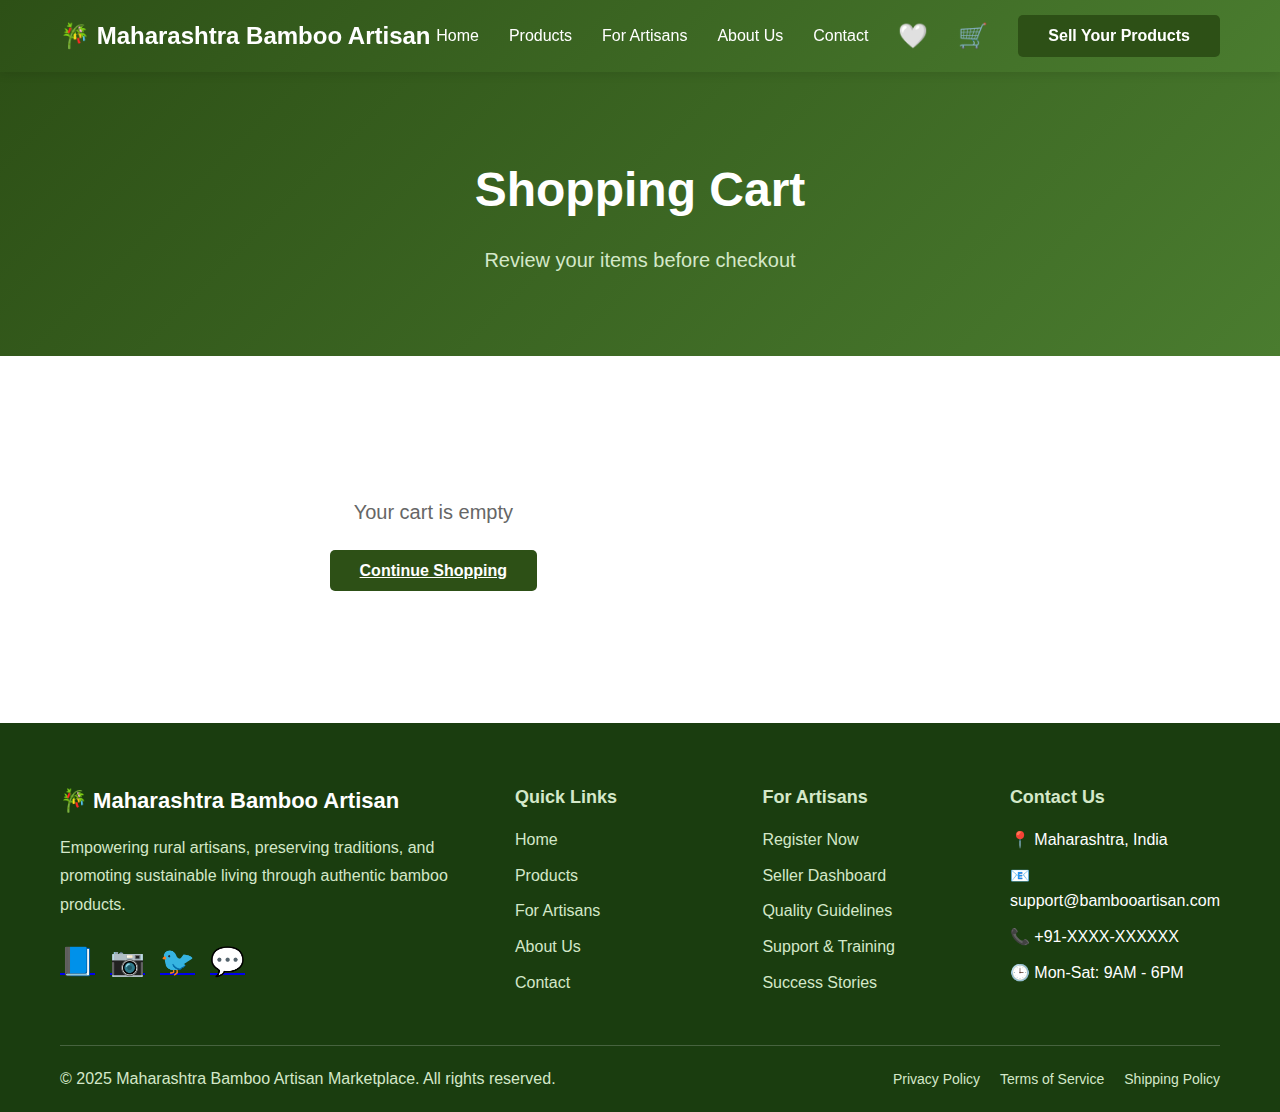
<file: cart.html>
<!DOCTYPE html>
<html lang="en">
<head>
    <meta charset="UTF-8">
    <meta name="viewport" content="width=device-width, initial-scale=1.0">
    <title>Shopping Cart - Maharashtra Bamboo Artisan Marketplace</title>
    <link rel="stylesheet" href="styles.css">
</head>
<body>
    <!-- Header -->
    <header class="header">
        <div class="container">
            <nav class="navbar">
                <div class="logo">
                    <h2>🎋 Maharashtra Bamboo Artisan</h2>
                </div>
                
                <div class="nav-links" id="navLinks">
                    <a href="index.html">Home</a>
                    <a href="products.html">Products</a>
                    <a href="artisans.html">For Artisans</a>
                    <a href="about.html">About Us</a>
                    <a href="contact.html">Contact</a>
                    <a href="wishlist.html" class="icon-link">
                        <span class="icon">🤍</span>
                        <span class="badge" id="wishlistCount">0</span>
                    </a>
                    <a href="cart.html" class="icon-link">
                        <span class="icon">🛒</span>
                        <span class="badge" id="cartCount">0</span>
                    </a>
                    <button class="btn btn-primary" onclick="window.location.href='artisans.html'">Sell Your Products</button>
                </div>

                <div class="hamburger" onclick="toggleMenu()">
                    <span></span>
                    <span></span>
                    <span></span>
                </div>
            </nav>
        </div>
    </header>

    <!-- Page Header -->
    <section class="page-header">
        <div class="container">
            <h1>Shopping Cart</h1>
            <p>Review your items before checkout</p>
        </div>
    </section>

    <!-- Cart Section -->
    <section class="cart-section">
        <div class="container">
            <div class="cart-container">
                <div class="cart-items-section" id="cartItems">
                    <!-- Cart items will be loaded here by JavaScript -->
                </div>

                <div class="cart-summary" id="cartSummary">
                    <!-- Summary will be loaded here by JavaScript -->
                </div>
            </div>
        </div>
    </section>

    <!-- Footer -->
    <footer class="footer">
        <div class="container">
            <div class="footer-grid">
                <div class="footer-column">
                    <h3>🎋 Maharashtra Bamboo Artisan</h3>
                    <p>
                        Empowering rural artisans, preserving traditions, 
                        and promoting sustainable living through authentic 
                        bamboo products.
                    </p>
                    <div class="social-links">
                        <a href="#" aria-label="Facebook">📘</a>
                        <a href="#" aria-label="Instagram">📷</a>
                        <a href="#" aria-label="Twitter">🐦</a>
                        <a href="#" aria-label="WhatsApp">💬</a>
                    </div>
                </div>

                <div class="footer-column">
                    <h4>Quick Links</h4>
                    <ul>
                        <li><a href="index.html">Home</a></li>
                        <li><a href="products.html">Products</a></li>
                        <li><a href="artisans.html">For Artisans</a></li>
                        <li><a href="about.html">About Us</a></li>
                        <li><a href="contact.html">Contact</a></li>
                    </ul>
                </div>

                <div class="footer-column">
                    <h4>For Artisans</h4>
                    <ul>
                        <li><a href="artisans.html">Register Now</a></li>
                        <li><a href="artisans.html#dashboard">Seller Dashboard</a></li>
                        <li><a href="artisans.html#guidelines">Quality Guidelines</a></li>
                        <li><a href="artisans.html#support">Support & Training</a></li>
                        <li><a href="artisans.html#stories">Success Stories</a></li>
                    </ul>
                </div>

                <div class="footer-column">
                    <h4>Contact Us</h4>
                    <ul>
                        <li>📍 Maharashtra, India</li>
                        <li>📧 support@bambooartisan.com</li>
                        <li>📞 +91-XXXX-XXXXXX</li>
                        <li>🕒 Mon-Sat: 9AM - 6PM</li>
                    </ul>
                </div>
            </div>

            <div class="footer-bottom">
                <p>&copy; 2025 Maharashtra Bamboo Artisan Marketplace. All rights reserved.</p>
                <div class="footer-links">
                    <a href="#">Privacy Policy</a>
                    <a href="#">Terms of Service</a>
                    <a href="#">Shipping Policy</a>
                </div>
            </div>
        </div>
    </footer>

    <script src="script.js"></script>
</body>
</html>
</file>
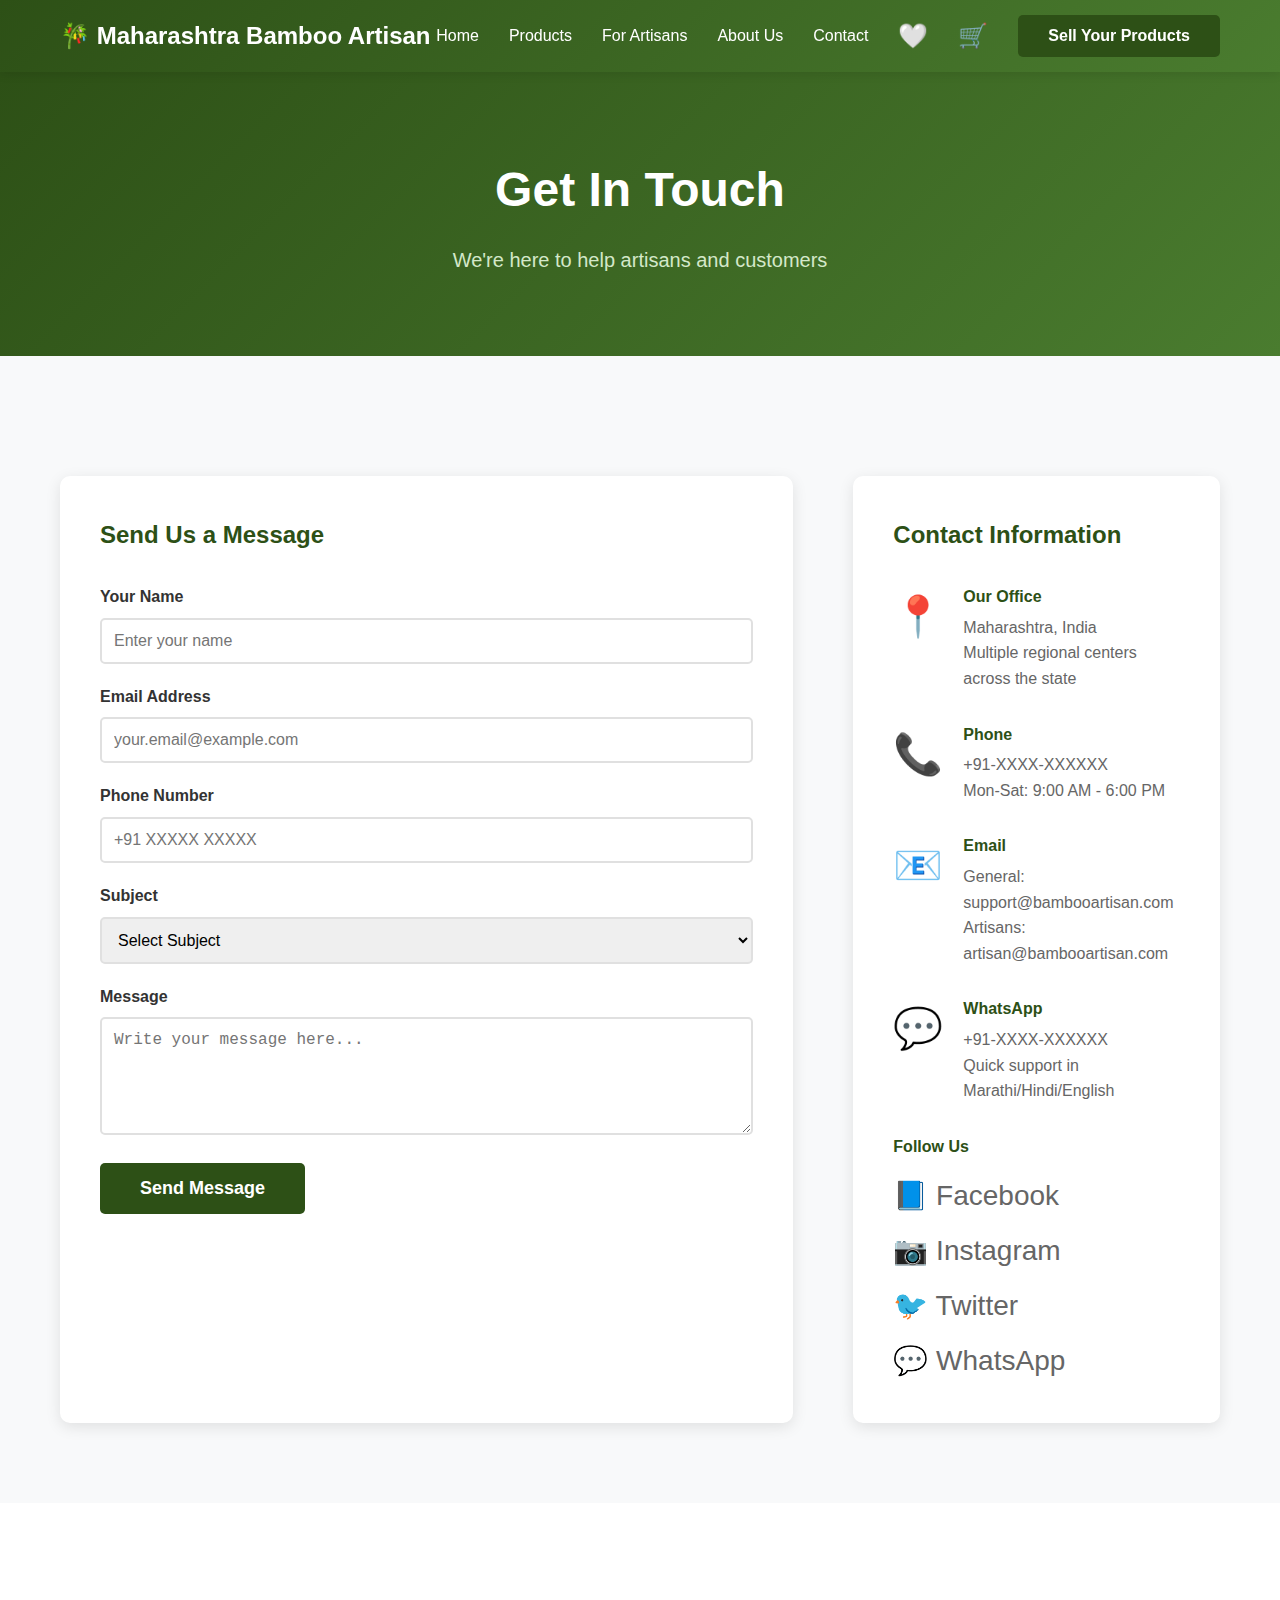
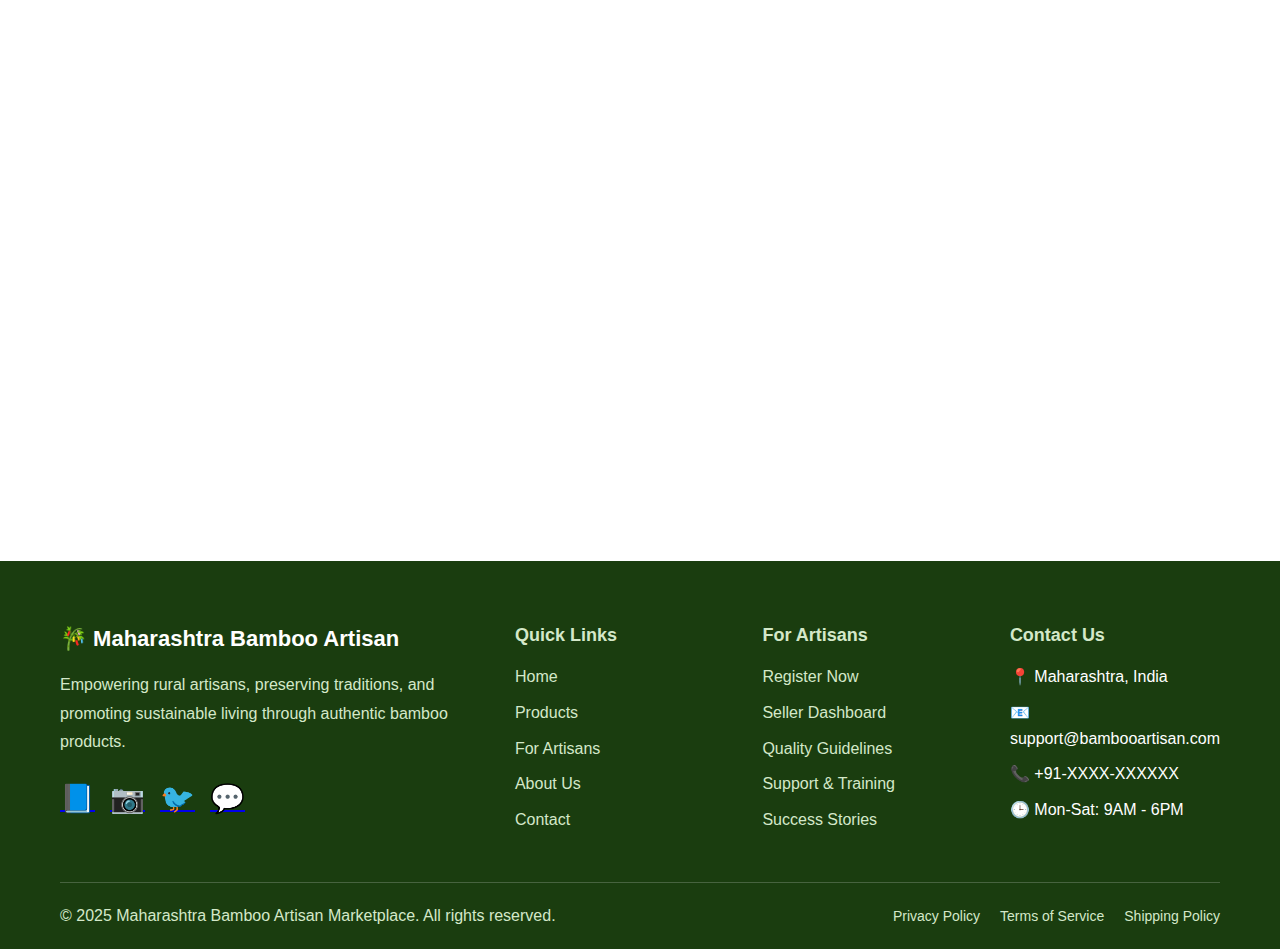
<file: contact.html>
<!DOCTYPE html>
<html lang="en">
<head>
    <meta charset="UTF-8">
    <meta name="viewport" content="width=device-width, initial-scale=1.0">
    <title>Contact Us - Maharashtra Bamboo Artisan Marketplace</title>
    <link rel="stylesheet" href="styles.css">
</head>
<body>
    <!-- Header -->
    <header class="header">
        <div class="container">
            <nav class="navbar">
                <div class="logo">
                    <h2>🎋 Maharashtra Bamboo Artisan</h2>
                </div>
                
                <div class="nav-links" id="navLinks">
                    <a href="index.html">Home</a>
                    <a href="products.html">Products</a>
                    <a href="artisans.html">For Artisans</a>
                    <a href="about.html">About Us</a>
                    <a href="contact.html">Contact</a>
                    <a href="wishlist.html" class="icon-link">
                        <span class="icon">🤍</span>
                        <span class="badge" id="wishlistCount">0</span>
                    </a>
                    <a href="cart.html" class="icon-link">
                        <span class="icon">🛒</span>
                        <span class="badge" id="cartCount">0</span>
                    </a>
                    <button class="btn btn-primary" onclick="window.location.href='artisans.html'">Sell Your Products</button>
                </div>

                <div class="hamburger" onclick="toggleMenu()">
                    <span></span>
                    <span></span>
                    <span></span>
                </div>
            </nav>
        </div>
    </header>

    <!-- Page Header -->
    <section class="page-header">
        <div class="container">
            <h1>Get In Touch</h1>
            <p>We're here to help artisans and customers</p>
        </div>
    </section>

    <!-- Contact Section -->
    <section class="contact-section">
        <div class="container">
            <div class="contact-container">
                <!-- Contact Form -->
                <div class="contact-form-wrapper">
                    <h2>Send Us a Message</h2>
                    <form class="contact-form">
                        <div class="form-group">
                            <label>Your Name</label>
                            <input type="text" placeholder="Enter your name" required>
                        </div>

                        <div class="form-group">
                            <label>Email Address</label>
                            <input type="email" placeholder="your.email@example.com" required>
                        </div>

                        <div class="form-group">
                            <label>Phone Number</label>
                            <input type="tel" placeholder="+91 XXXXX XXXXX" required>
                        </div>

                        <div class="form-group">
                            <label>Subject</label>
                            <select required>
                                <option value="">Select Subject</option>
                                <option>General Inquiry</option>
                                <option>Product Question</option>
                                <option>Artisan Registration</option>
                                <option>Order Issue</option>
                                <option>Partnership Opportunity</option>
                                <option>Other</option>
                            </select>
                        </div>

                        <div class="form-group">
                            <label>Message</label>
                            <textarea rows="5" placeholder="Write your message here..." required></textarea>
                        </div>

                        <button type="submit" class="btn btn-primary btn-large">Send Message</button>
                    </form>
                </div>

                <!-- Contact Info -->
                <div class="contact-info-wrapper">
                    <h2>Contact Information</h2>
                    
                    <div class="contact-detail">
                        <div class="contact-icon">📍</div>
                        <div>
                            <h4>Our Office</h4>
                            <p>Maharashtra, India<br>Multiple regional centers across the state</p>
                        </div>
                    </div>

                    <div class="contact-detail">
                        <div class="contact-icon">📞</div>
                        <div>
                            <h4>Phone</h4>
                            <p>+91-XXXX-XXXXXX<br>Mon-Sat: 9:00 AM - 6:00 PM</p>
                        </div>
                    </div>

                    <div class="contact-detail">
                        <div class="contact-icon">📧</div>
                        <div>
                            <h4>Email</h4>
                            <p>General: support@bambooartisan.com<br>
                            Artisans: artisan@bambooartisan.com</p>
                        </div>
                    </div>

                    <div class="contact-detail">
                        <div class="contact-icon">💬</div>
                        <div>
                            <h4>WhatsApp</h4>
                            <p>+91-XXXX-XXXXXX<br>Quick support in Marathi/Hindi/English</p>
                        </div>
                    </div>

                    <div class="social-contact">
                        <h4>Follow Us</h4>
                        <div class="social-links">
                            <a href="#" aria-label="Facebook">📘 Facebook</a>
                            <a href="#" aria-label="Instagram">📷 Instagram</a>
                            <a href="#" aria-label="Twitter">🐦 Twitter</a>
                            <a href="#" aria-label="WhatsApp">💬 WhatsApp</a>
                        </div>
                    </div>
                </div>
            </div>
        </div>
    </section>

    <!-- FAQ Section -->
    <section class="faq-section">
        <div class="container">
            <h2 class="section-title">Frequently Asked Questions</h2>
            
            <div class="faq-grid">
                <div class="faq-item">
                    <h3>How can I become an artisan seller?</h3>
                    <p>Visit our <a href="artisans.html">For Artisans</a> page and fill out the registration form. Our team will contact you within 2-3 business days.</p>
                </div>

                <div class="faq-item">
                    <h3>What commission do you charge?</h3>
                    <p>We charge a minimal commission (10-15%) to cover platform maintenance, marketing, and logistics support.</p>
                </div>

                <div class="faq-item">
                    <h3>Do you ship internationally?</h3>
                    <p>Yes! We ship bamboo products to over 15 countries. Shipping costs vary by destination.</p>
                </div>

                <div class="faq-item">
                    <h3>How do you ensure product quality?</h3>
                    <p>Every product goes through our quality verification process before being listed on the platform.</p>
                </div>

                <div class="faq-item">
                    <h3>Can I track my order?</h3>
                    <p>Yes, all orders come with tracking information sent via SMS and email.</p>
                </div>

                <div class="faq-item">
                    <h3>What payment methods do you accept?</h3>
                    <p>We accept UPI, credit/debit cards, net banking, and cash on delivery for Indian customers.</p>
                </div>
            </div>
        </div>
    </section>

    <!-- Footer -->
    <footer class="footer">
        <div class="container">
            <div class="footer-grid">
                <div class="footer-column">
                    <h3>🎋 Maharashtra Bamboo Artisan</h3>
                    <p>
                        Empowering rural artisans, preserving traditions, 
                        and promoting sustainable living through authentic 
                        bamboo products.
                    </p>
                    <div class="social-links">
                        <a href="#" aria-label="Facebook">📘</a>
                        <a href="#" aria-label="Instagram">📷</a>
                        <a href="#" aria-label="Twitter">🐦</a>
                        <a href="#" aria-label="WhatsApp">💬</a>
                    </div>
                </div>

                <div class="footer-column">
                    <h4>Quick Links</h4>
                    <ul>
                        <li><a href="index.html">Home</a></li>
                        <li><a href="products.html">Products</a></li>
                        <li><a href="artisans.html">For Artisans</a></li>
                        <li><a href="about.html">About Us</a></li>
                        <li><a href="contact.html">Contact</a></li>
                    </ul>
                </div>

                <div class="footer-column">
                    <h4>For Artisans</h4>
                    <ul>
                        <li><a href="artisans.html">Register Now</a></li>
                        <li><a href="artisans.html#dashboard">Seller Dashboard</a></li>
                        <li><a href="artisans.html#guidelines">Quality Guidelines</a></li>
                        <li><a href="artisans.html#support">Support & Training</a></li>
                        <li><a href="artisans.html#stories">Success Stories</a></li>
                    </ul>
                </div>

                <div class="footer-column">
                    <h4>Contact Us</h4>
                    <ul>
                        <li>📍 Maharashtra, India</li>
                        <li>📧 support@bambooartisan.com</li>
                        <li>📞 +91-XXXX-XXXXXX</li>
                        <li>🕒 Mon-Sat: 9AM - 6PM</li>
                    </ul>
                </div>
            </div>

            <div class="footer-bottom">
                <p>&copy; 2025 Maharashtra Bamboo Artisan Marketplace. All rights reserved.</p>
                <div class="footer-links">
                    <a href="#">Privacy Policy</a>
                    <a href="#">Terms of Service</a>
                    <a href="#">Shipping Policy</a>
                </div>
            </div>
        </div>
    </footer>

    <script src="script.js"></script>
</body>
</html>
</file>
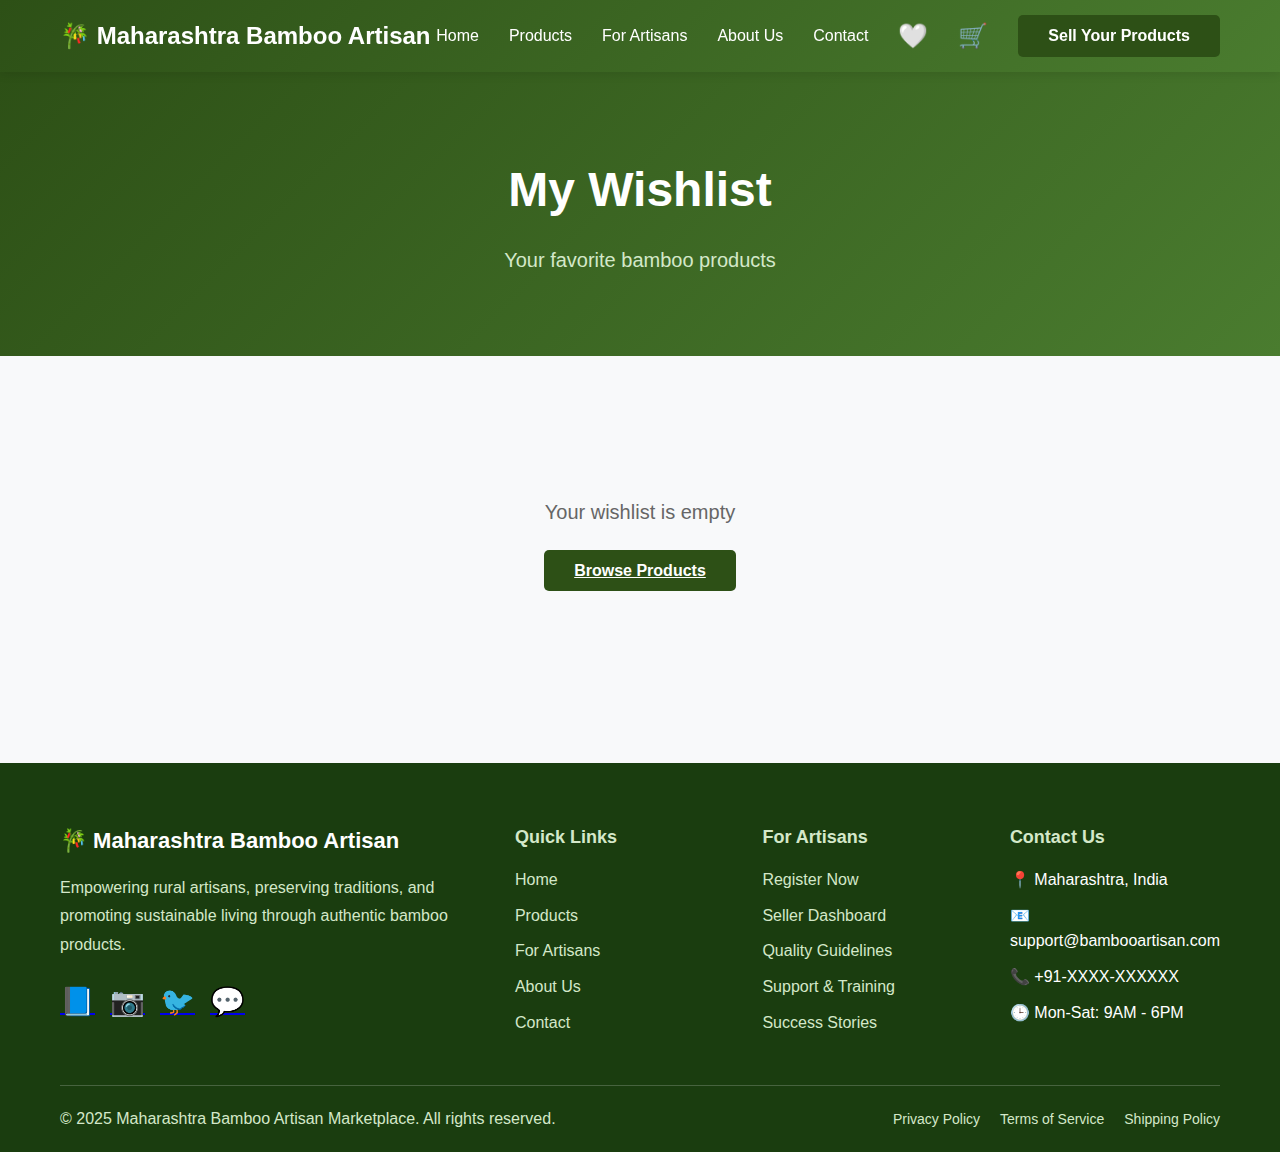
<file: wishlist.html>
<!DOCTYPE html>
<html lang="en">
<head>
    <meta charset="UTF-8">
    <meta name="viewport" content="width=device-width, initial-scale=1.0">
    <title>My Wishlist - Maharashtra Bamboo Artisan Marketplace</title>
    <link rel="stylesheet" href="styles.css">
</head>
<body>
    <!-- Header -->
    <header class="header">
        <div class="container">
            <nav class="navbar">
                <div class="logo">
                    <h2>🎋 Maharashtra Bamboo Artisan</h2>
                </div>
                
                <div class="nav-links" id="navLinks">
                    <a href="index.html">Home</a>
                    <a href="products.html">Products</a>
                    <a href="artisans.html">For Artisans</a>
                    <a href="about.html">About Us</a>
                    <a href="contact.html">Contact</a>
                    <a href="wishlist.html" class="icon-link">
                        <span class="icon">🤍</span>
                        <span class="badge" id="wishlistCount">0</span>
                    </a>
                    <a href="cart.html" class="icon-link">
                        <span class="icon">🛒</span>
                        <span class="badge" id="cartCount">0</span>
                    </a>
                    <button class="btn btn-primary" onclick="window.location.href='artisans.html'">Sell Your Products</button>
                </div>

                <div class="hamburger" onclick="toggleMenu()">
                    <span></span>
                    <span></span>
                    <span></span>
                </div>
            </nav>
        </div>
    </header>

    <!-- Page Header -->
    <section class="page-header">
        <div class="container">
            <h1>My Wishlist</h1>
            <p>Your favorite bamboo products</p>
        </div>
    </section>

    <!-- Wishlist Section -->
    <section class="wishlist-section">
        <div class="container">
            <div class="products-grid" id="wishlistItems">
                <!-- Wishlist items will be loaded here by JavaScript -->
            </div>
        </div>
    </section>

    <!-- Footer -->
    <footer class="footer">
        <div class="container">
            <div class="footer-grid">
                <div class="footer-column">
                    <h3>🎋 Maharashtra Bamboo Artisan</h3>
                    <p>
                        Empowering rural artisans, preserving traditions, 
                        and promoting sustainable living through authentic 
                        bamboo products.
                    </p>
                    <div class="social-links">
                        <a href="#" aria-label="Facebook">📘</a>
                        <a href="#" aria-label="Instagram">📷</a>
                        <a href="#" aria-label="Twitter">🐦</a>
                        <a href="#" aria-label="WhatsApp">💬</a>
                    </div>
                </div>

                <div class="footer-column">
                    <h4>Quick Links</h4>
                    <ul>
                        <li><a href="index.html">Home</a></li>
                        <li><a href="products.html">Products</a></li>
                        <li><a href="artisans.html">For Artisans</a></li>
                        <li><a href="about.html">About Us</a></li>
                        <li><a href="contact.html">Contact</a></li>
                    </ul>
                </div>

                <div class="footer-column">
                    <h4>For Artisans</h4>
                    <ul>
                        <li><a href="artisans.html">Register Now</a></li>
                        <li><a href="artisans.html#dashboard">Seller Dashboard</a></li>
                        <li><a href="artisans.html#guidelines">Quality Guidelines</a></li>
                        <li><a href="artisans.html#support">Support & Training</a></li>
                        <li><a href="artisans.html#stories">Success Stories</a></li>
                    </ul>
                </div>

                <div class="footer-column">
                    <h4>Contact Us</h4>
                    <ul>
                        <li>📍 Maharashtra, India</li>
                        <li>📧 support@bambooartisan.com</li>
                        <li>📞 +91-XXXX-XXXXXX</li>
                        <li>🕒 Mon-Sat: 9AM - 6PM</li>
                    </ul>
                </div>
            </div>

            <div class="footer-bottom">
                <p>&copy; 2025 Maharashtra Bamboo Artisan Marketplace. All rights reserved.</p>
                <div class="footer-links">
                    <a href="#">Privacy Policy</a>
                    <a href="#">Terms of Service</a>
                    <a href="#">Shipping Policy</a>
                </div>
            </div>
        </div>
    </footer>

    <script src="script.js"></script>
</body>
</html>
</file>
<file: styles.css>
/* Reset and Base Styles */
* {
    margin: 0;
    padding: 0;
    box-sizing: border-box;
}

body {
    font-family: 'Segoe UI', Tahoma, Geneva, Verdana, sans-serif;
    line-height: 1.6;
    color: #333;
}

.container {
    max-width: 1200px;
    margin: 0 auto;
    padding: 0 20px;
}

/* Header Styles */
.header {
    background: linear-gradient(135deg, #2d5016 0%, #4a7c2f 100%);
    padding: 15px 0;
    box-shadow: 0 2px 10px rgba(0, 0, 0, 0.1);
    position: sticky;
    top: 0;
    z-index: 1000;
}

.navbar {
    display: flex;
    justify-content: space-between;
    align-items: center;
}

.logo h2 {
    color: white;
    font-size: 24px;
    margin: 0;
}

.nav-links {
    display: flex;
    align-items: center;
    gap: 30px;
}

.nav-links a {
    color: white;
    text-decoration: none;
    font-weight: 500;
    transition: color 0.3s ease;
}

.nav-links a:hover {
    color: #d4e8c9;
}

/* Icon Links and Badges */
.icon-link {
    position: relative;
    display: inline-flex;
    align-items: center;
}

.icon-link .icon {
    font-size: 24px;
}

.badge {
    position: absolute;
    top: -8px;
    right: -8px;
    background: #ff4444;
    color: white;
    border-radius: 50%;
    width: 20px;
    height: 20px;
    display: none;
    align-items: center;
    justify-content: center;
    font-size: 12px;
    font-weight: bold;
}

/* Wishlist Button on Product Cards */
.wishlist-btn {
    position: absolute;
    top: 15px;
    left: 15px;
    background: white;
    border: none;
    border-radius: 50%;
    width: 40px;
    height: 40px;
    font-size: 20px;
    cursor: pointer;
    box-shadow: 0 2px 8px rgba(0,0,0,0.1);
    transition: all 0.3s ease;
    z-index: 10;
}

.wishlist-btn:hover {
    transform: scale(1.1);
    box-shadow: 0 4px 12px rgba(0,0,0,0.2);
}

.wishlist-btn.active {
    background: #ffe0e0;
}

/* Notification */
.notification {
    position: fixed;
    top: 100px;
    right: 20px;
    background: #2d5016;
    color: white;
    padding: 15px 25px;
    border-radius: 8px;
    box-shadow: 0 4px 15px rgba(0,0,0,0.2);
    z-index: 10000;
    transform: translateX(400px);
    transition: transform 0.3s ease;
}

.notification.show {
    transform: translateX(0);
}

.hamburger {
    display: none;
    flex-direction: column;
    gap: 5px;
    cursor: pointer;
}

.hamburger span {
    width: 25px;
    height: 3px;
    background: white;
    border-radius: 2px;
    transition: all 0.3s ease;
}

/* Button Styles */
.btn {
    padding: 12px 30px;
    border: none;
    border-radius: 5px;
    cursor: pointer;
    font-size: 16px;
    font-weight: 600;
    transition: all 0.3s ease;
}

.btn-primary {
    background: #2d5016;
    color: white;
}

.btn-primary:hover {
    background: #3d6821;
    transform: translateY(-2px);
}

.btn-secondary {
    background: white;
    color: #2d5016;
    border: 2px solid #2d5016;
}

.btn-secondary:hover {
    background: #f0f0f0;
}

.btn-large {
    padding: 15px 40px;
    font-size: 18px;
}

/* Hero Section */
.hero {
    position: relative;
    min-height: 600px;
    background: linear-gradient(rgba(45, 80, 22, 0.7), rgba(45, 80, 22, 0.8)),
                url('https://images.unsplash.com/photo-1538688525198-9b88f6f53126?w=1200') center/cover;
    display: flex;
    align-items: center;
    color: white;
    text-align: center;
}

.hero-overlay {
    position: absolute;
    top: 0;
    left: 0;
    right: 0;
    bottom: 0;
    background: rgba(45, 80, 22, 0.3);
}

.hero-content {
    position: relative;
    z-index: 1;
    padding: 60px 20px;
}

.hero-title {
    font-size: 48px;
    font-weight: 700;
    margin-bottom: 20px;
    text-shadow: 2px 2px 4px rgba(0, 0, 0, 0.3);
}

.hero-subtitle {
    font-size: 24px;
    margin-bottom: 15px;
    color: #d4e8c9;
}

.hero-description {
    font-size: 18px;
    max-width: 800px;
    margin: 0 auto 40px;
    line-height: 1.8;
}

.hero-buttons {
    display: flex;
    gap: 20px;
    justify-content: center;
    flex-wrap: wrap;
}

/* Why Choose Us Section */
.why-choose-us {
    padding: 80px 0;
    background: white;
}

/* Featured Preview */
.featured-preview {
    padding: 80px 0;
    background: #f8f9fa;
}

.products-preview-grid {
    display: grid;
    grid-template-columns: repeat(auto-fit, minmax(300px, 1fr));
    gap: 30px;
    margin-bottom: 40px;
}

/* Artisan Stories */
.artisan-stories {
    padding: 80px 0;
    background: white;
}

.artisan-grid {
    display: grid;
    grid-template-columns: repeat(auto-fit, minmax(400px, 1fr));
    gap: 40px;
    margin-top: 40px;
}

.artisan-story-card {
    background: white;
    border-radius: 10px;
    overflow: hidden;
    box-shadow: 0 4px 15px rgba(0, 0, 0, 0.1);
    transition: transform 0.3s ease;
}

.artisan-story-card:hover {
    transform: translateY(-5px);
}

.artisan-story-card img {
    width: 100%;
    height: 300px;
    object-fit: cover;
}

.story-content {
    padding: 30px;
}

.story-content h3 {
    font-size: 24px;
    color: #2d5016;
    margin-bottom: 15px;
}

.story-content p {
    color: #666;
    line-height: 1.8;
}

/* Featured Products */
.featured-products {
    padding: 80px 0;
    background: #f8f9fa;
}

.section-title {
    text-align: center;
    font-size: 42px;
    color: #2d5016;
    margin-bottom: 15px;
}

.section-subtitle {
    text-align: center;
    font-size: 18px;
    color: #666;
    margin-bottom: 50px;
}

.products-grid {
    display: grid;
    grid-template-columns: repeat(auto-fit, minmax(300px, 1fr));
    gap: 30px;
    margin-bottom: 40px;
}

.product-card {
    background: white;
    border-radius: 10px;
    overflow: hidden;
    box-shadow: 0 4px 15px rgba(0, 0, 0, 0.1);
    transition: transform 0.3s ease, box-shadow 0.3s ease;
}

.product-card:hover {
    transform: translateY(-5px);
    box-shadow: 0 8px 25px rgba(0, 0, 0, 0.15);
}

.product-image {
    position: relative;
    height: 250px;
    overflow: hidden;
}

.product-image img {
    width: 100%;
    height: 100%;
    object-fit: cover;
    transition: transform 0.3s ease;
}

.product-card:hover .product-image img {
    transform: scale(1.1);
}

.product-badge {
    position: absolute;
    top: 15px;
    right: 15px;
    background: #2d5016;
    color: white;
    padding: 5px 15px;
    border-radius: 20px;
    font-size: 12px;
    font-weight: 600;
}

.product-info {
    padding: 20px;
}

.product-info h3 {
    font-size: 22px;
    color: #333;
    margin-bottom: 10px;
}

.product-description {
    color: #666;
    font-size: 14px;
    margin-bottom: 10px;
}

.product-artisan {
    color: #2d5016;
    font-size: 14px;
    font-style: italic;
    margin-bottom: 15px;
}

.product-footer {
    display: flex;
    justify-content: space-between;
    align-items: center;
}

.product-price {
    font-size: 24px;
    font-weight: 700;
    color: #2d5016;
}

.btn-add-cart {
    background: #2d5016;
    color: white;
    padding: 10px 20px;
    border: none;
    border-radius: 5px;
    cursor: pointer;
    font-weight: 600;
    transition: all 0.3s ease;
}

.btn-add-cart:hover {
    background: #3d6821;
    transform: scale(1.05);
}

.view-all {
    text-align: center;
    margin-top: 40px;
}

/* About Section */
.about-section {
    padding: 80px 0;
    background: white;
}

.about-grid {
    display: grid;
    grid-template-columns: 1fr 1fr;
    gap: 60px;
    align-items: center;
}

.about-content h2 {
    font-size: 36px;
    color: #2d5016;
    margin-bottom: 20px;
}

.about-content > p {
    font-size: 18px;
    color: #666;
    line-height: 1.8;
    margin-bottom: 40px;
}

.features {
    display: flex;
    flex-direction: column;
    gap: 25px;
}

.feature-item {
    display: flex;
    gap: 20px;
    align-items: flex-start;
}

.feature-icon {
    font-size: 40px;
    flex-shrink: 0;
}

.feature-item h3 {
    font-size: 20px;
    color: #333;
    margin-bottom: 5px;
}

.feature-item p {
    color: #666;
    font-size: 16px;
}

.about-image {
    position: relative;
}

.about-image img {
    width: 100%;
    height: 500px;
    object-fit: cover;
    border-radius: 10px;
    box-shadow: 0 10px 30px rgba(0, 0, 0, 0.2);
}

/* Artisan Section */
.artisan-section {
    padding: 80px 0;
    background: linear-gradient(135deg, #f8f9fa 0%, #e9f5e0 100%);
}

.benefits-grid {
    display: grid;
    grid-template-columns: repeat(auto-fit, minmax(280px, 1fr));
    gap: 30px;
    margin-bottom: 60px;
}

.benefit-card {
    background: white;
    padding: 30px;
    border-radius: 10px;
    text-align: center;
    box-shadow: 0 4px 15px rgba(0, 0, 0, 0.08);
    transition: all 0.3s ease;
}

.benefit-card:hover {
    transform: translateY(-5px);
    box-shadow: 0 8px 25px rgba(0, 0, 0, 0.15);
}

.benefit-icon {
    font-size: 50px;
    margin-bottom: 15px;
}

.benefit-card h3 {
    font-size: 22px;
    color: #2d5016;
    margin-bottom: 10px;
}

.benefit-card p {
    color: #666;
    font-size: 16px;
    line-height: 1.6;
}

.cta-section {
    background: white;
    padding: 50px;
    border-radius: 15px;
    text-align: center;
    box-shadow: 0 6px 20px rgba(0, 0, 0, 0.1);
}

.cta-section h3 {
    font-size: 28px;
    color: #333;
    margin-bottom: 25px;
}

.cta-note {
    margin-top: 20px;
    color: #666;
    font-size: 14px;
}

/* Footer */
.footer {
    background: #1a3d0f;
    color: white;
    padding: 60px 0 20px;
}

.footer-grid {
    display: grid;
    grid-template-columns: 2fr 1fr 1fr 1fr;
    gap: 40px;
    margin-bottom: 40px;
}

.footer-column h3 {
    font-size: 22px;
    margin-bottom: 15px;
}

.footer-column h4 {
    font-size: 18px;
    margin-bottom: 15px;
    color: #d4e8c9;
}

.footer-column p {
    color: #d4e8c9;
    line-height: 1.8;
    margin-bottom: 20px;
}

.footer-column ul {
    list-style: none;
    padding: 0;
}

.footer-column ul li {
    margin-bottom: 10px;
}

.footer-column ul li a {
    color: #d4e8c9;
    text-decoration: none;
    transition: color 0.3s ease;
}

.footer-column ul li a:hover {
    color: white;
}

.social-links {
    display: flex;
    gap: 15px;
    font-size: 28px;
}

.social-links a {
    transition: transform 0.3s ease;
}

.social-links a:hover {
    transform: scale(1.2);
}

.footer-bottom {
    border-top: 1px solid rgba(255, 255, 255, 0.2);
    padding-top: 20px;
    display: flex;
    justify-content: space-between;
    align-items: center;
    flex-wrap: wrap;
    gap: 20px;
}

.footer-bottom p {
    color: #d4e8c9;
    margin: 0;
}

.footer-links {
    display: flex;
    gap: 20px;
}

.footer-links a {
    color: #d4e8c9;
    text-decoration: none;
    font-size: 14px;
    transition: color 0.3s ease;
}

.footer-links a:hover {
    color: white;
}

/* Responsive Design */
@media (max-width: 968px) {
    .about-grid {
        grid-template-columns: 1fr;
        gap: 40px;
    }

    .about-image {
        order: -1;
    }

    .about-image img {
        height: 350px;
    }

    .footer-grid {
        grid-template-columns: 1fr 1fr;
    }

    .artisan-grid {
        grid-template-columns: 1fr;
    }
}

@media (max-width: 768px) {
    .hamburger {
        display: flex;
    }

    .nav-links {
        position: absolute;
        top: 70px;
        left: 0;
        right: 0;
        background: #2d5016;
        flex-direction: column;
        padding: 20px;
        transform: translateY(-150%);
        transition: transform 0.3s ease;
    }

    .nav-links.active {
        transform: translateY(0);
    }

    .hero-title {
        font-size: 32px;
    }

    .hero-subtitle {
        font-size: 18px;
    }

    .hero-description {
        font-size: 16px;
    }

    .products-grid {
        grid-template-columns: 1fr;
    }

    .benefits-grid {
        grid-template-columns: 1fr;
    }

    .cta-section {
        padding: 30px 20px;
    }

    .cta-section h3 {
        font-size: 22px;
    }

    .contact-container {
        grid-template-columns: 1fr;
    }

    .registration-container {
        grid-template-columns: 1fr;
    }
}

@media (max-width: 568px) {
    .footer-grid {
        grid-template-columns: 1fr;
    }

    .footer-bottom {
        flex-direction: column;
        text-align: center;
    }

    .footer-links {
        flex-direction: column;
    }
}

/* Page Header */
.page-header {
    background: linear-gradient(135deg, #2d5016 0%, #4a7c2f 100%);
    padding: 80px 0;
    text-align: center;
    color: white;
}

.page-header h1 {
    font-size: 48px;
    margin-bottom: 15px;
}

.page-header p {
    font-size: 20px;
    color: #d4e8c9;
}

/* Product Categories Filter */
.product-categories {
    padding: 40px 0;
    background: white;
    border-bottom: 1px solid #e0e0e0;
}

.category-filters {
    display: flex;
    gap: 15px;
    justify-content: center;
    flex-wrap: wrap;
}

.filter-btn {
    padding: 10px 25px;
    border: 2px solid #2d5016;
    background: white;
    color: #2d5016;
    border-radius: 25px;
    cursor: pointer;
    font-weight: 600;
    transition: all 0.3s ease;
}

.filter-btn:hover,
.filter-btn.active {
    background: #2d5016;
    color: white;
}

/* All Products Section */
.all-products {
    padding: 60px 0;
    background: #f8f9fa;
}

/* Registration Section */
.registration-section {
    padding: 80px 0;
    background: #f8f9fa;
}

.registration-container {
    display: grid;
    grid-template-columns: 2fr 1fr;
    gap: 60px;
    margin-top: 40px;
}

.artisan-form {
    background: white;
    padding: 40px;
    border-radius: 10px;
    box-shadow: 0 4px 15px rgba(0, 0, 0, 0.1);
}

.form-group {
    margin-bottom: 20px;
}

.form-group label {
    display: block;
    margin-bottom: 8px;
    font-weight: 600;
    color: #333;
}

.form-group input,
.form-group select,
.form-group textarea {
    width: 100%;
    padding: 12px;
    border: 2px solid #e0e0e0;
    border-radius: 5px;
    font-size: 16px;
    transition: border-color 0.3s ease;
}

.form-group input:focus,
.form-group select:focus,
.form-group textarea:focus {
    outline: none;
    border-color: #2d5016;
}

.contact-info {
    background: white;
    padding: 30px;
    border-radius: 10px;
    box-shadow: 0 4px 15px rgba(0, 0, 0, 0.1);
}

.contact-info h3 {
    color: #2d5016;
    margin-bottom: 15px;
}

.contact-info ul {
    list-style: none;
    padding: 0;
    margin: 20px 0;
}

.contact-info ul li {
    margin-bottom: 10px;
    color: #666;
}

.contact-info .note {
    font-size: 14px;
    color: #2d5016;
    font-style: italic;
    margin-top: 20px;
}

/* Success Stories */
.success-stories {
    padding: 80px 0;
    background: white;
}

.stories-grid {
    display: grid;
    grid-template-columns: repeat(auto-fit, minmax(400px, 1fr));
    gap: 40px;
    margin-top: 40px;
}

.story-card {
    background: white;
    border-radius: 10px;
    overflow: hidden;
    box-shadow: 0 4px 15px rgba(0, 0, 0, 0.1);
}

.story-card img {
    width: 100%;
    height: 300px;
    object-fit: cover;
}

.story-card .story-content {
    padding: 30px;
}

.story-card h3 {
    color: #2d5016;
    margin-bottom: 15px;
}

.story-tag {
    display: inline-block;
    background: #e9f5e0;
    color: #2d5016;
    padding: 5px 15px;
    border-radius: 15px;
    font-size: 14px;
    margin-top: 15px;
}

/* Artisan Benefits */
.artisan-benefits {
    padding: 80px 0;
    background: white;
}

/* Our Story */
.our-story {
    padding: 80px 0;
    background: white;
}

/* Problem Solution */
.problem-solution {
    padding: 80px 0;
    background: #f8f9fa;
}

.challenges-grid {
    display: grid;
    grid-template-columns: repeat(auto-fit, minmax(280px, 1fr));
    gap: 30px;
    margin-top: 40px;
}

.challenge-card {
    background: white;
    padding: 30px;
    border-radius: 10px;
    box-shadow: 0 4px 15px rgba(0, 0, 0, 0.08);
}

.challenge-icon {
    font-size: 50px;
    margin-bottom: 15px;
}

.challenge-card h3 {
    color: #2d5016;
    margin-bottom: 15px;
}

.challenge-card p {
    color: #666;
    margin-bottom: 10px;
    line-height: 1.6;
}

/* Our Impact */
.our-impact {
    padding: 80px 0;
    background: linear-gradient(135deg, #2d5016 0%, #4a7c2f 100%);
    color: white;
}

.our-impact .section-title {
    color: white;
}

.impact-stats {
    display: grid;
    grid-template-columns: repeat(auto-fit, minmax(200px, 1fr));
    gap: 40px;
    margin-top: 50px;
}

.stat-card {
    text-align: center;
}

.stat-number {
    font-size: 56px;
    font-weight: 700;
    color: #d4e8c9;
    margin-bottom: 10px;
}

.stat-label {
    font-size: 18px;
    color: white;
}

/* Our Values */
.our-values {
    padding: 80px 0;
    background: white;
}

.values-grid {
    display: grid;
    grid-template-columns: repeat(auto-fit, minmax(250px, 1fr));
    gap: 30px;
    margin-top: 40px;
}

.value-card {
    background: #f8f9fa;
    padding: 30px;
    border-radius: 10px;
    text-align: center;
}

.value-card h3 {
    font-size: 24px;
    color: #2d5016;
    margin-bottom: 15px;
}

.value-card p {
    color: #666;
    line-height: 1.6;
}

/* Contact Section */
.contact-section {
    padding: 80px 0;
    background: #f8f9fa;
}

.contact-container {
    display: grid;
    grid-template-columns: 2fr 1fr;
    gap: 60px;
    margin-top: 40px;
}

.contact-form-wrapper,
.contact-info-wrapper {
    background: white;
    padding: 40px;
    border-radius: 10px;
    box-shadow: 0 4px 15px rgba(0, 0, 0, 0.1);
}

.contact-form-wrapper h2,
.contact-info-wrapper h2 {
    color: #2d5016;
    margin-bottom: 30px;
}

.contact-detail {
    display: flex;
    gap: 20px;
    margin-bottom: 30px;
    align-items: flex-start;
}

.contact-icon {
    font-size: 40px;
    flex-shrink: 0;
}

.contact-detail h4 {
    color: #2d5016;
    margin-bottom: 5px;
}

.contact-detail p {
    color: #666;
    line-height: 1.6;
}

.social-contact {
    margin-top: 30px;
}

.social-contact h4 {
    color: #2d5016;
    margin-bottom: 15px;
}

.social-contact .social-links {
    display: flex;
    flex-direction: column;
    gap: 10px;
}

.social-contact .social-links a {
    color: #666;
    text-decoration: none;
    transition: color 0.3s ease;
}

.social-contact .social-links a:hover {
    color: #2d5016;
}

/* FAQ Section */
.faq-section {
    padding: 80px 0;
    background: white;
}

.faq-grid {
    display: grid;
    grid-template-columns: repeat(auto-fit, minmax(350px, 1fr));
    gap: 30px;
    margin-top: 40px;
}

.faq-item {
    background: #f8f9fa;
    padding: 25px;
    border-radius: 10px;
    border-left: 4px solid #2d5016;
}

.faq-item h3 {
    color: #2d5016;
    margin-bottom: 10px;
    font-size: 18px;
}

.faq-item p {
    color: #666;
    line-height: 1.6;
}

.faq-item a {
    color: #2d5016;
    font-weight: 600;
}

/* Cart Page Styles */
.cart-container {
    display: grid;
    grid-template-columns: 2fr 1fr;
    gap: 40px;
    padding: 60px 0;
}

.cart-items-section {
    background: white;
}

.cart-item {
    display: grid;
    grid-template-columns: 100px 2fr 150px 150px;
    gap: 20px;
    padding: 20px;
    border-bottom: 1px solid #e0e0e0;
    align-items: center;
}

.cart-item img {
    width: 100px;
    height: 100px;
    object-fit: cover;
    border-radius: 8px;
}

.cart-item-details h3 {
    font-size: 18px;
    margin-bottom: 5px;
    color: #333;
}

.cart-item-artisan {
    color: #2d5016;
    font-size: 14px;
    font-style: italic;
}

.cart-item-price {
    font-size: 16px;
    font-weight: 600;
    color: #666;
}

.cart-item-quantity {
    display: flex;
    align-items: center;
    gap: 15px;
}

.cart-item-quantity button {
    width: 35px;
    height: 35px;
    border: 2px solid #2d5016;
    background: white;
    color: #2d5016;
    border-radius: 5px;
    cursor: pointer;
    font-size: 18px;
    font-weight: bold;
    transition: all 0.3s ease;
}

.cart-item-quantity button:hover {
    background: #2d5016;
    color: white;
}

.cart-item-quantity span {
    font-size: 18px;
    font-weight: 600;
    min-width: 30px;
    text-align: center;
}

.cart-item-total {
    text-align: right;
}

.cart-item-total p {
    font-size: 20px;
    font-weight: 700;
    color: #2d5016;
    margin-bottom: 10px;
}

.remove-btn {
    background: transparent;
    border: none;
    color: #ff4444;
    cursor: pointer;
    font-size: 14px;
    text-decoration: underline;
}

.remove-btn:hover {
    color: #cc0000;
}

.cart-summary {
    background: white;
    padding: 30px;
    border-radius: 10px;
    box-shadow: 0 4px 15px rgba(0,0,0,0.1);
    height: fit-content;
    position: sticky;
    top: 100px;
}

.cart-summary h3 {
    color: #2d5016;
    margin-bottom: 20px;
    font-size: 24px;
}

.summary-row {
    display: flex;
    justify-content: space-between;
    padding: 15px 0;
    border-bottom: 1px solid #e0e0e0;
}

.summary-row.total {
    border-top: 2px solid #2d5016;
    border-bottom: none;
    font-size: 20px;
    font-weight: 700;
    color: #2d5016;
    margin-top: 10px;
}

.continue-shopping {
    display: block;
    text-align: center;
    margin-top: 15px;
    color: #2d5016;
    text-decoration: none;
    font-weight: 600;
}

.continue-shopping:hover {
    text-decoration: underline;
}

.empty-message {
    text-align: center;
    padding: 80px 20px;
}

.empty-message p {
    font-size: 20px;
    color: #666;
    margin-bottom: 30px;
}

/* Wishlist Page */
.wishlist-section {
    padding: 60px 0;
    background: #f8f9fa;
}

/* Responsive Cart */
@media (max-width: 968px) {
    .cart-container {
        grid-template-columns: 1fr;
    }

    .cart-item {
        grid-template-columns: 80px 1fr;
        gap: 15px;
    }

    .cart-item-quantity,
    .cart-item-total {
        grid-column: 2;
    }
}
</file>
